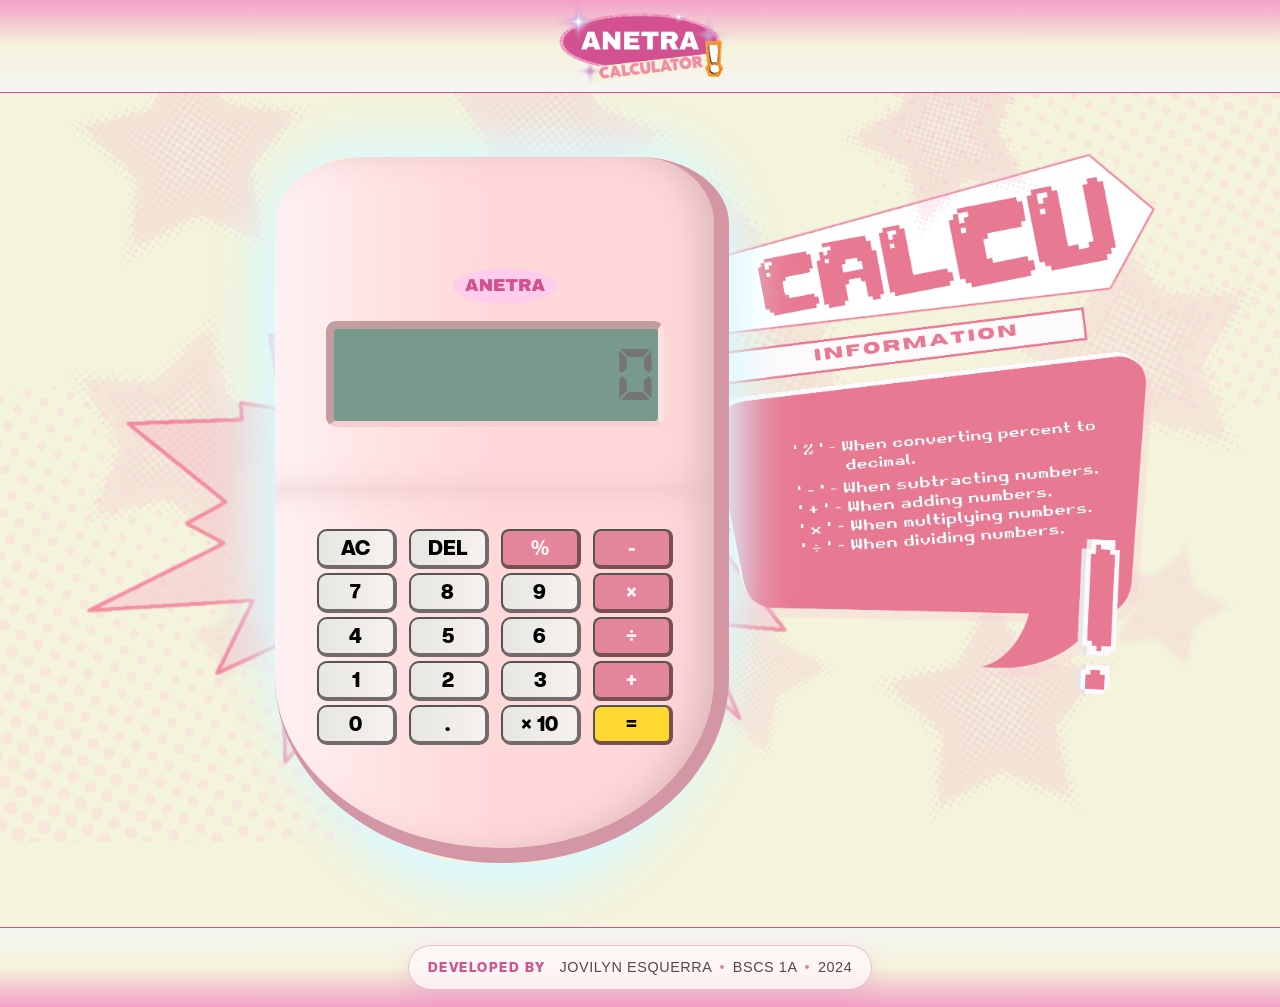
<file: index.html>
<!DOCTYPE html>
<html>
<head> 
    <meta name="viewport" content="width=device-width, initial-scale=1.0">
    <title>ANETRA CALCULATOR !</title>
    <link rel="stylesheet" href="./css/style.css">
    <link rel="icon" href="./img/anetra.png" type="IMAGE">
</head>

<header>
    <div align="center"> 
        <img src="./img/logo.png" width="15%"/>
    </div>
   
</header>

<body>
    <div align="center" id="calculator">
    

        <div id="shadow">
            <form name="numbers">
                <div id="calcuscreen">

                    <div id="doublecolor">
                        <div class="battery">
                            <div class="batt">
                                <img src="./img/logoo.png" id="logocalcu">
                            </div>

                           
                        </div> 

                        <input type="text" id="screen" placeholder="0" readonly>
                    </div>
                </div>

                <div id="calcunum">
                    <div>
                        <input type="button" value = "AC" onclick = "allClear()" class="number">
                        <input type="button" value = "DEL" onclick="del()" class="number">
                        <input type="button" value = "%" onclick = "specialSign()" class="signs">
                        <input type="button" value = "-" onclick = "calcuSign('-')" class="signs">
                        
                    </div>

                    <div>
                        <input type="button" value = "7" onclick = "keypad('7')" class="number">
                        <input type="button" value = "8" onclick = "keypad('8')" class="number">
                        <input type="button" value = "9" onclick = "keypad('9')" class="number">
                        <input type="button" value = "&times;" onclick = "calcuSign('\u00D7')" class="signs">
                    </div>

                    <div>
                        <input type="button" value = "4" onclick = "keypad('4')" class="number">
                        <input type="button" value = "5" onclick = "keypad('5')" class="number">
                        <input type="button" value = "6" onclick = "keypad('6')" class="number">
                        <input type="button" value = "&divide;" onclick = "calcuSign('\u00F7')" class="signs">
                    </div>

                    <div>
                        <input type="button" value = "1" onclick = "keypad('1')" class="number">
                        <input type="button" value = "2" onclick = "keypad('2')" class="number">
                        <input type="button" value = "3" onclick = "keypad('3')" class="number">
                        <input type="button" value = "+" onclick = "calcuSign('+')" class="signs">

                    </div>

                    <div>
                        <input type="button" value = "0" onclick = "keypad('0')" class="number">
                        <input type="button" value = "." onclick = "decimalPoint()" class="number">
                        <input type="button" value = "&times; 10" onclick = "calcuSign('\u00D710')" class="number">
                        <input type="button" value = "=" onclick = "calculate()" class="equal">
                    </div>
                </div>
            </form>
            </div>
        </div>
    
    <footer>
        <div class="footer-card">
            <span class="footer-label">Developed By</span>
            <p id="submitted">JOVILYN ESQUERRA <span class="footer-separator">&bull;</span> BSCS 1A <span class="footer-separator">&bull;</span> 2024</p>
        </div>
    </footer>

    <script src="./js/script.js"></script>
</body>

</html>
</file>
<file: css/style.css>
@font-face{
    font-family: f1;
    src: url(../font/CreatoDisplay-Black.otf);
}

@font-face {
    font-family: f2;
    src: url(../font/DS-DIGIB.TTF);
}

body{
    margin: 0;
    background-repeat: no-repeat;
    background-image: url(../img/bg.png);
    background-size: contain, cover;
    background-color: #F4F3DB;
}

#logocalcu{
    width: 130px;
}

.number, .signs, .equal{
    cursor: pointer;
}

header{
    background-image: linear-gradient(#F3A0C8, #F4F3DB, #F5F5F5);
    border-bottom: 1px solid #D1538F;
}


footer{
    background-image: linear-gradient( #F5F5F5, #F4F3DB, #F3A0C8);
    border-top: 1px solid #D1538F;
    width: 100%;
    min-height: 80px;
    padding: 1rem 1.25rem;
    box-sizing: border-box;
    display: flex;
    align-items: center;
    justify-content: center;
}

.footer-card{
    display: flex;
    align-items: center;
    justify-content: center;
    flex-wrap: wrap;
    gap: 0.5rem 0.9rem;
    padding: 0.7rem 1.2rem;
    border: 1px solid rgba(209, 83, 143, 0.35);
    border-radius: 999px;
    background: rgba(255, 249, 251, 0.75);
    box-shadow: 0 8px 22px rgba(209, 83, 143, 0.12);
}

.footer-label{
    color: #D1538F;
    font-family: f1, sans-serif;
    font-size: clamp(0.68rem, 1vw, 0.82rem);
    letter-spacing: 0.12em;
    text-transform: uppercase;
}

#submitted{
    font-family: 'Gill Sans', 'Gill Sans MT', Calibri, 'Trebuchet MS', sans-serif;
    text-align: center;
    font-size: clamp(0.72rem, 1.2vw, 0.9rem);
    line-height: 1.4;
    letter-spacing: 0.04em;
    color: #59434c;
    margin: 0;
    padding-top: 0;
}

.footer-separator{
    color: #D1538F;
    opacity: 0.7;
    padding: 0 0.2rem;
}

#logo{
    display: center;
}


#shadow{
    width: 100%;
    border-radius: 16% 16% 44% 44%;
    box-shadow: 0px 7px 49px 21px #d9f9ff;
}

.battery{
    display: flex;
    flex-wrap: wrap;
    justify-content: center;
}
.batt{
    flex: 1 0 100px;
    height: 100px;
}

#logocalcu{
    padding-left: 20px;
}

/**smallest**/
@media only screen and (max-width: 600px){


    #calculator{
        width: min(92vw, 23rem);
        align-content: center;
        /** alignment ng calcu**/
        margin: 1.5rem auto 2rem;
    }

    body{
        background-image: linear-gradient(rgba(244, 243, 219, 0.72), rgba(244, 243, 219, 0.82)), url(../img/bg.png);
        background-position: center top;
        background-size: cover;
    }

    header div{
        padding: 0.75rem 0;
    }

    header img{
        width: min(40vw, 9rem) !important;
    }

    footer{
        height: auto;
        padding: 1rem 0.75rem;
    }

    .footer-card{
        width: min(100%, 22rem);
        border-radius: 1.4rem;
        padding: 0.8rem 0.9rem;
        gap: 0.3rem;
    }

    .footer-label{
        width: 100%;
        text-align: center;
    }

    #submitted{
        width: 100%;
        padding-top: 0;
        line-height: 1.4;
    }

    #shadow{
        overflow: hidden;
        border-radius: 2.2rem 2.2rem 4.4rem 4.4rem;
        box-shadow: 0px 12px 36px 10px rgba(217, 249, 255, 0.9);
    }

    #calcuscreen{
        width: 100%;
        box-sizing: border-box;
        background-image: linear-gradient(to left, #FFD8DA, #FFD8DA, #FFD8DA, #FFE2E3, #FEF2F4 );
        padding: 1.25rem 1rem 0.85rem 1rem;
        border-right:  12px solid #d396a4;
        border-radius: 2.2rem 2.2rem 0% 0%;
        box-shadow: inset -24px -1px 40px -13px #DBB4B7;
    }

    .battery{
        justify-content: flex-start;
        margin-bottom: 0.75rem;
    }

    .batt{
        height: auto;
    }

    #logocalcu{
        width: 5.5rem;
        padding-left: 0;
    }
    
    #screen{
        box-sizing: border-box;
        background-color: #779A8C;
        border-top: 8px solid #C19D9D;
        border-left: 8px solid #C19D9D;
        border-right: 6px solid #FFDFE0;
        border-bottom: 6px solid #F6CFD2;
        width: 100%;
        height: 4.9rem;
        padding: 0 0.75rem;
        border-radius: 10px 10px 10px 10px;
        font-size: clamp(2.2rem, 11vw, 3.5rem);
        font-family: f2;
        text-align: right;
    }

    #calcunum{
        width: 100%;
        box-sizing: border-box;
        border-right:  12px solid #d396a4;
        border-bottom:  12px solid #d396a4;
        background-image: linear-gradient(to left, #FFD8DA, #FFD8DA, #FFD8DA, #FFE2E3, #FEF2F4 );
        border-radius: 0% 0% 3.6rem 3.6rem;
        padding: 0.9rem 0.85rem 1.3rem 0.85rem;
        box-shadow: inset -24px -1px 40px -13px #DBB4B7;
    }

    #calcunum > div{
        display: grid;
        grid-template-columns: repeat(4, minmax(0, 1fr));
        gap: 0.5rem;
        margin-top: 0.5rem;
    }

    #calcunum > div:first-child{
        margin-top: 0;
    }

    .number{
        box-sizing: border-box;
        width: 100%;
        height: 2.85rem;
        font-size: clamp(0.95rem, 4.2vw, 1.25rem);
        font-family: f1;
        background-image: linear-gradient(to right,#E7E6E0, #F6F2EF);
        border-radius: 10px;
        margin: 0;
        border-bottom: 4px outset #c6bbbc;
        border-right: 4px outset #c6bbbc;
    }

    .equal{
        box-sizing: border-box;
        width: 100%;
        height: 2.85rem;
        font-size: clamp(0.95rem, 4.2vw, 1.25rem);
        font-family: f1;
        margin: 0;
        background-color: #fdd831;
        border-radius: 8px;
        border-bottom: 4px outset #CD888B;
        border-right: 4px outset #CD888B;
    }
    
    .signs{
        box-sizing: border-box;
        width: 100%;
        height: 2.85rem;
        font-size: clamp(0.95rem, 4.2vw, 1.25rem);
        font-family: f1;
        margin: 0;
        background-color: #E3859B;
        color: #FEF2F4;
        border-radius: 8px;
        border-bottom: 4px outset #CD888B;
        border-right: 4px outset #CD888B;
    }
}

@media only screen and (min-width: 601px) and (max-width: 767px){


    body{
        background-position: 62% top;
        background-size: 175% auto;
    }

    header div{
        padding: 0.85rem 0;
    }

    header img{
        width: min(24vw, 9.5rem) !important;
    }

    #calculator{
        width: min(66vw, 26rem);
        align-content: center;
        /** alignment ng calcu**/
        margin: 2rem auto 3rem clamp(1.75rem, 10vw, 5.5rem);
    }

    #shadow{
        overflow: hidden;
        border-radius: 2.8rem 2.8rem 4.8rem 4.8rem;
    }

    #calcuscreen{
        width: 100%;
        box-sizing: border-box;
        background-image: linear-gradient(to left, #FFD8DA, #FFD8DA, #FFD8DA, #FFE2E3, #FEF2F4 );
        padding: 1.55rem 1rem 1rem 1rem;
        border-right:  13px solid #d396a4;
        border-radius: 2.8rem 2.8rem 0% 0%;
        box-shadow: inset -24px -1px 40px -13px #DBB4B7;
    }

    .battery{
        justify-content: flex-start;
        margin-bottom: 0.8rem;
    }

    .batt{
        height: auto;
    }

    #logocalcu{
        width: 6rem;
        padding-left: 0;
    }
    
    #screen{
        display: block;
        box-sizing: border-box;
        background-color: #779A8C;
        border-top: 8px solid #C19D9D;
        border-left: 8px solid #C19D9D;
        border-right: 6px solid #FFDFE0;
        border-bottom: 6px solid #F6CFD2;
        width: 100%;
        height: 5.4rem;
        padding: 0 0.8rem;
        border-radius: 10px 10px 10px 10px;
        font-size: clamp(2.6rem, 8vw, 3.6rem);
        font-family: f2;
        text-align: right;
    }

    
    #calcunum{
        width: 100%;
        box-sizing: border-box;
        border-right:  13px solid #d396a4;
        border-bottom:  13px solid #d396a4;
        background-image: linear-gradient(to left, #FFD8DA, #FFD8DA, #FFD8DA, #FFE2E3, #FEF2F4 );
        border-radius: 0% 0% 4rem 4rem;
        padding: 1rem 0.9rem 1.5rem 0.9rem;
        box-shadow: inset -24px -1px 40px -13px #DBB4B7;
    }

    #calcunum > div{
        display: grid;
        grid-template-columns: repeat(4, minmax(0, 1fr));
        gap: 0.55rem;
        margin-top: 0.55rem;
    }

    #calcunum > div:first-child{
        margin-top: 0;
    }

    .number{
        box-sizing: border-box;
        width: 100%;
        height: 3.35rem;
        font-size: clamp(1.05rem, 3vw, 1.3rem);
        font-family: f1;
        background-image: linear-gradient(to right,#E7E6E0, #F6F2EF);
        border-radius: 10px;
        margin: 0;
        border-bottom: 4px outset #c6bbbc;
        border-right: 4px outset #c6bbbc;
    }

    .equal{
        box-sizing: border-box;
        width: 100%;
        height: 3.35rem;
        font-size: clamp(1.05rem, 3vw, 1.3rem);
        font-family: f1;
        margin: 0;
        background-color: #fdd831;
        border-radius: 8px;
        border-bottom: 4px outset #CD888B;
        border-right: 4px outset #CD888B;
    }
    
    .signs{
        box-sizing: border-box;
        width: 100%;
        height: 3.35rem;
        font-size: clamp(1.05rem, 3vw, 1.3rem);
        font-family: f1;
        margin: 0;
        background-color: #E3859B;
        color: #FEF2F4;
        border-radius: 8px;
        border-bottom: 4px outset #CD888B;
        border-right: 4px outset #CD888B;
    }
}
@media only screen and (min-width: 768px) and (max-width: 991px){


    body{
        background-position: 58% top;
        background-size: 145% auto;
    }

    header div{
        padding: 0.85rem 0;
    }

    header img{
        width: min(20vw, 10rem) !important;
    }

    #calculator{
        width: min(46vw, 29rem);
        align-content: center;
        /** alignment ng calcu**/
        margin: 2.5rem auto 3.25rem clamp(4rem, 14vw, 10rem);
    }

    #calcuscreen{
        width: 100%;
        box-sizing: border-box;
        background-image: linear-gradient(to left, #FFD8DA, #FFD8DA, #FFD8DA, #FFE2E3, #FEF2F4 );
        padding: 2.2rem 1.1rem 1.8rem 1.1rem;
        border-right:  15px solid #d396a4;
        border-radius: 20% 20% 0% 0%;
        box-shadow: inset -24px -1px 40px -13px #DBB4B7;
    }

    .battery{
        margin-bottom: 0.8rem;
    }
    
    #screen{
        display: block;
        box-sizing: border-box;
        background-color: #779A8C;
        border-top: 8px solid #C19D9D;
        border-left: 8px solid #C19D9D;
        border-right: 6px solid #FFDFE0;
        border-bottom: 6px solid #F6CFD2;
        width: 100%;
        max-width: 22rem;
        height: 6rem;
        padding: 0 0.9rem;
        border-radius: 10px 10px 10px 10px;
        font-size: clamp(3rem, 6vw, 4.1rem);
        font-family: f2;
        text-align: right;
        margin: 0 auto;
    }

    #calcunum{
        width: 100%;
        box-sizing: border-box;
        border-right:  15px solid #d396a4;
        border-bottom:  15px solid #d396a4;
        background-image: linear-gradient(to left, #FFD8DA, #FFD8DA, #FFD8DA, #FFE2E3, #FEF2F4 );
        border-radius: 0% 0% 50% 50%;
        padding: 1.1rem 0.8rem 1.8rem 0.8rem;
        box-shadow: inset -24px -1px 40px -13px #DBB4B7;
    }

    #calcunum > div{
        display: grid;
        grid-template-columns: 58px 58px 58px 58px;
        justify-content: center;
        gap: 6px;
        margin-top: 4px;
    }

    #calcunum > div:first-child{
        margin-top: 0;
    }

    .number{
        width: 58px;
        height: 36px;
        font-size: 16px;
        font-family: f1;
        background-image: linear-gradient(to right,#E7E6E0, #F6F2EF);
        border-radius: 10px;
        margin: 0;
        border-bottom: 4px outset #c6bbbc;
        border-right: 4px outset #c6bbbc;
    }

    .equal{
        width: 58px;
        height: 36px;
        font-size: 18px;
        font-family: f1;
        margin: 0;
        background-color: #fdd831;
        border-radius: 8px;
        border-bottom: 4px outset #CD888B;
        border-right: 4px outset #CD888B;
    }
    
    .signs{
        width: 58px;
        height: 36px;
        font-size: 16px;
        font-family: f1;
        margin: 0;
        background-color: #E3859B;
        color: #FEF2F4;
        border-radius: 8px;
        border-bottom: 4px outset #CD888B;
        border-right: 4px outset #CD888B;
    }
}


@media only screen and (min-width: 992px){


    #calculator{
        width: 35%;
        align-content: center;
        /** alignment ng calcu**/
        margin: 5vw 44.5vw 5vw 21.5vw;
    }

    #calcuscreen{
        width: 98%;
        background-image: linear-gradient(to left, #FFD8DA, #FFD8DA, #FFD8DA, #FFE2E3, #FEF2F4 );
        padding: 5vw 0vw 5vw 0vw;
        border-right:  15px solid #d396a4;
        border-radius: 20% 20% 0% 0%;
        box-shadow: inset -24px -1px 40px -13px #DBB4B7;
    }
    
    #screen{
        background-color: #779A8C;
        border-top: 8px solid #C19D9D;
        border-left: 8px solid #C19D9D;
        border-right: 6px solid #FFDFE0;
        border-bottom: 6px solid #F6CFD2;
        width: 25vw;
        height: 7vw;
        border-radius: 10px 10px 10px 10px;
        font-size: 45px;
        font-family: f2;
        text-align: right;
    }

    #calcunum{
        width: 98%;
        border-right:  15px solid #d396a4;
        border-bottom:  15px solid #d396a4;
        background-image: linear-gradient(to left, #FFD8DA, #FFD8DA, #FFD8DA, #FFE2E3, #FEF2F4 );
        border-radius: 0% 0% 50% 50%;
        padding: 3vw 0vw 8vw 0vw;
        box-shadow: inset -24px -1px 40px -13px #DBB4B7;
    }

    #calcunum > div{
        display: grid;
        grid-template-columns: 50px 50px 50px 50px;
        justify-content: center;
        gap: 4px;
        margin-top: 4px;
    }

    #calcunum > div:first-child{
        margin-top: 0;
    }

    .number{
        width: 50px;
        height: 30px;
        font-size: 15px;
        font-family: f1;
        background-image: linear-gradient(to right,#E7E6E0, #F6F2EF);
        border-radius: 10px;
        margin: 0;
        border-bottom: 4px outset #c6bbbc;
        border-right: 4px outset #c6bbbc;
    }

    .equal{
        width: 50px;
        height: 30px;
        font-size: 20px;
        font-family: f1;
        margin: 0;
        background-color: #fdd831;
        border-radius: 8px;
        border-bottom: 4px outset #CD888B;
        border-right: 4px outset #CD888B;
    }
    
    .signs{
        width: 50px;
        height: 30px;
        font-size: 15px;
        font-family: f1;
        margin: 0;
        background-color: #E3859B;
        color: #FEF2F4;
        border-radius: 8px;
        border-bottom: 4px outset #CD888B;
        border-right: 4px outset #CD888B;
    }
}
@media only screen and (min-width: 1200px){


    #calculator{
        width: 35%;
        align-content: center;
        /** alignment ng calcu**/
        margin: 5vw 44.5vw 5vw 21.5vw;
    }

    #calcuscreen{
        width: 98%;
        background-image: linear-gradient(to left, #FFD8DA, #FFD8DA, #FFD8DA, #FFE2E3, #FEF2F4 );
        padding: 5vw 0vw 5vw 0vw;
        border-right:  15px solid #d396a4;
        border-radius: 20% 20% 0% 0%;
        box-shadow: inset -24px -1px 40px -13px #DBB4B7;
    }
    
    #screen{
        background-color: #779A8C;
        border-top: 8px solid #C19D9D;
        border-left: 8px solid #C19D9D;
        border-right: 6px solid #FFDFE0;
        border-bottom: 6px solid #F6CFD2;
        width: 25vw;
        height: 7vw;
        border-radius: 10px 10px 10px 10px;
        font-size: 80px;
        font-family: f2;
        text-align: right;
    }

    #calcunum{
        width: 98%;
        border-right:  15px solid #d396a4;
        border-bottom:  15px solid #d396a4;
        background-image: linear-gradient(to left, #FFD8DA, #FFD8DA, #FFD8DA, #FFE2E3, #FEF2F4 );
        border-radius: 0% 0% 50% 50%;
        padding: 3vw 0vw 8vw 0vw;
        box-shadow: inset -24px -1px 40px -13px #DBB4B7;
    }

    #calcunum > div{
        display: grid;
        grid-template-columns: 80px 80px 80px 80px;
        justify-content: center;
        gap: 12px;
        margin-top: 4px;
    }

    #calcunum > div:first-child{
        margin-top: 0;
    }

    .number{
        width: 80px;
        height: 40px;
        font-size: 20px;
        font-family: f1;
        background-image: linear-gradient(to right,#E7E6E0, #F6F2EF);
        border-radius: 10px;
        margin: 0;
        border-bottom: 4px outset #c6bbbc;
        border-right: 4px outset #c6bbbc;
    }

    .equal{
        width: 80px;
        height: 40px;
        font-size: 20px;
        font-family: f1;
        margin: 0;
        background-color: #fdd831;
        border-radius: 8px;
        border-bottom: 4px outset #CD888B;
        border-right: 4px outset #CD888B;
    }

    .signs{
        width: 80px;
        height: 40px;
        font-size: 20px;
        font-family: f1;
        margin: 0;
        background-color: #E3859B;
        color: #FEF2F4;
        border-radius: 8px;
        border-bottom: 4px outset #CD888B;
        border-right: 4px outset #CD888B;
    }

}
</file>
